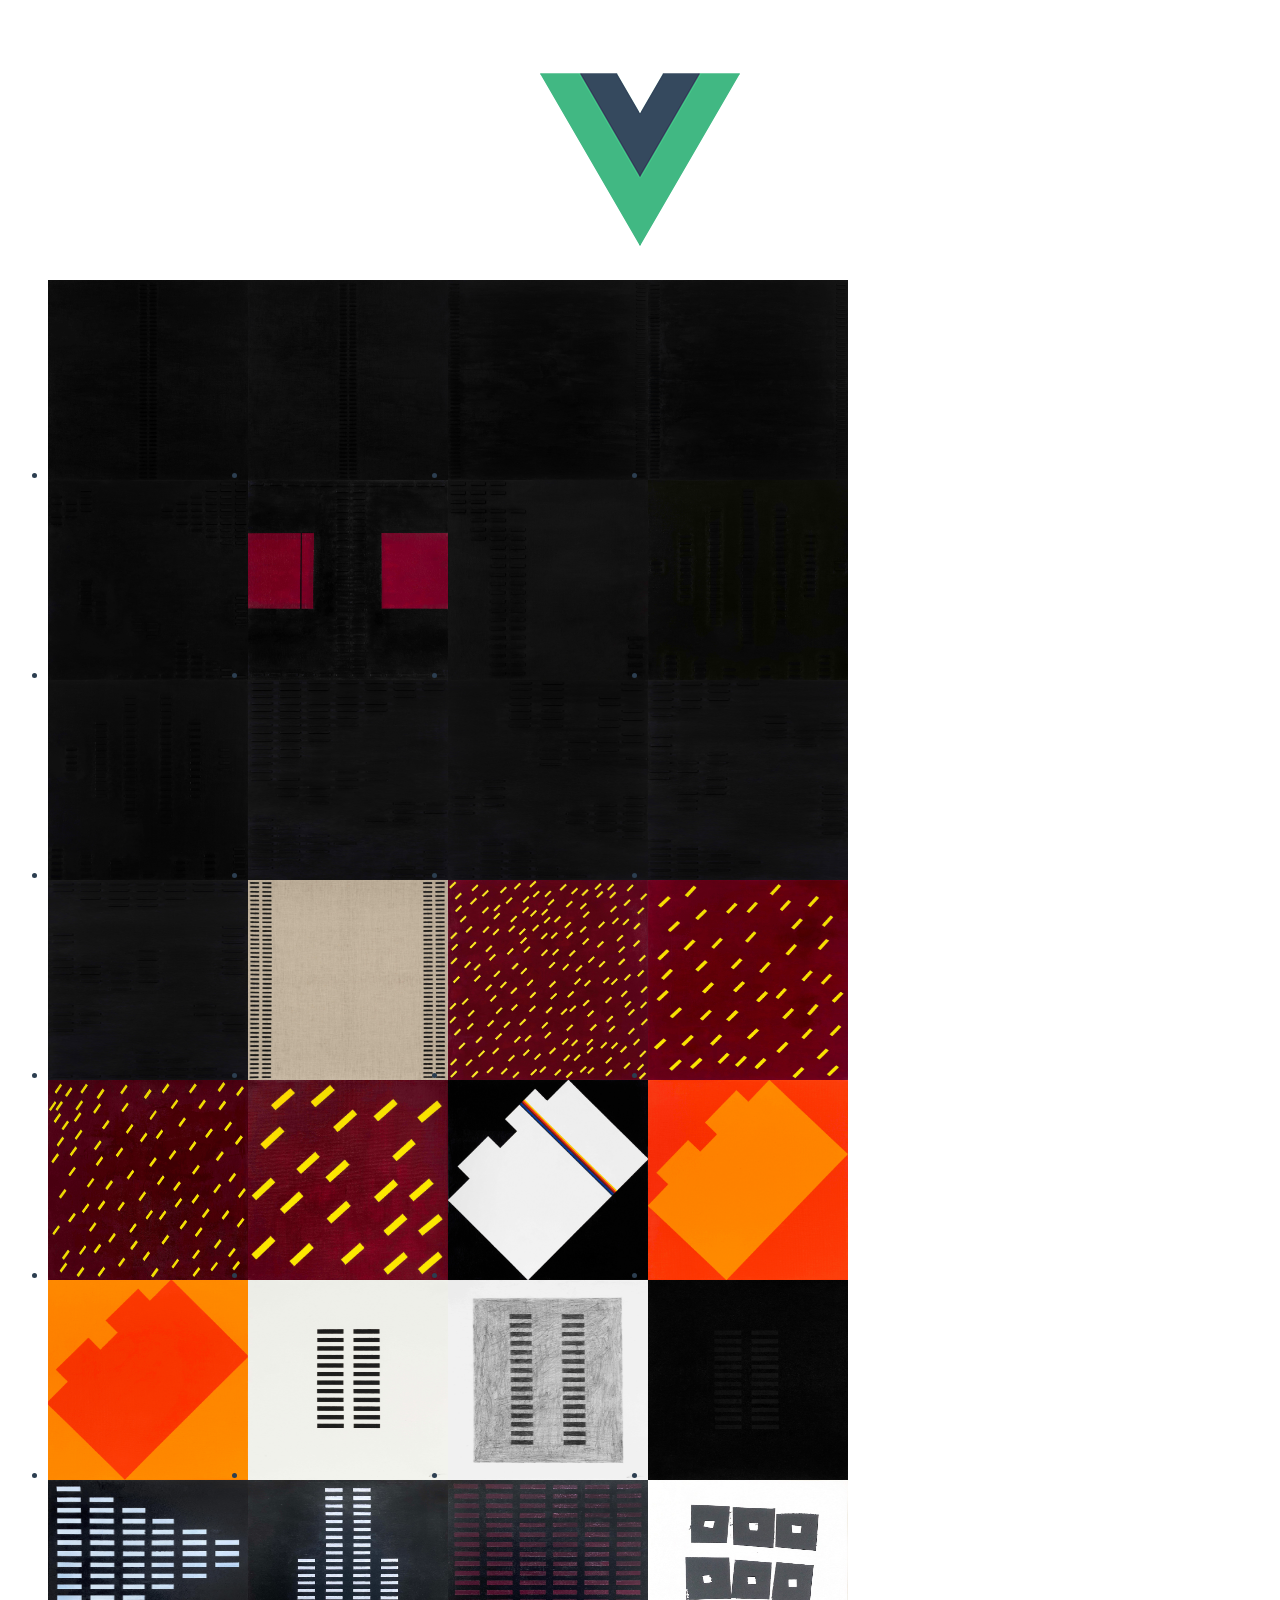
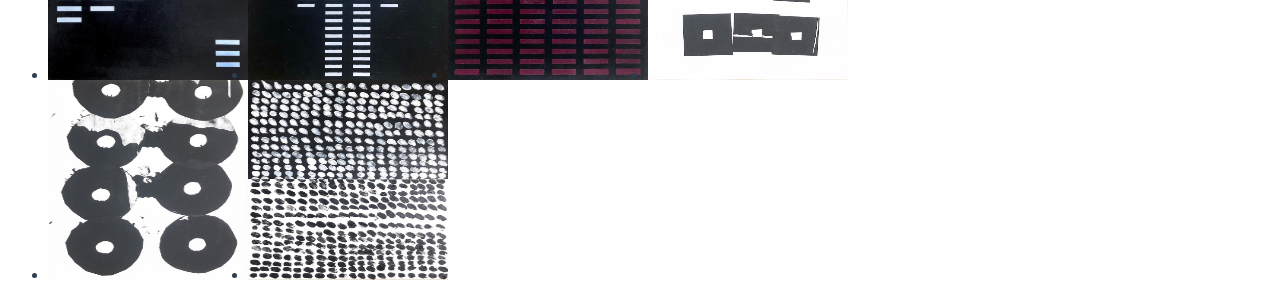
<file: index.html>
<!doctype html><html lang=""><head><meta charset="utf-8"><meta http-equiv="X-UA-Compatible" content="IE=edge"><meta name="viewport" content="width=device-width,initial-scale=1"><link rel="icon" href="/favicon.ico"><title>wonhyukson-image</title><script defer="defer" src="/js/chunk-vendors.1caca6cf.js"></script><script defer="defer" src="/js/app.214ada5c.js"></script><link href="/css/app.ce673a76.css" rel="stylesheet"></head><body><noscript><strong>We're sorry but wonhyukson-image doesn't work properly without JavaScript enabled. Please enable it to continue.</strong></noscript><div id="app"></div></body></html>
</file>
<file: css/app.ce673a76.css>
ul.img-list[data-v-b1dfa598]{display:flex;width:100vh;flex-wrap:wrap}li.img-item[data-v-b1dfa598]{width:200px;height:200px}li.img-item>img[data-v-b1dfa598]{width:100%;height:100%}#app{font-family:Avenir,Helvetica,Arial,sans-serif;-webkit-font-smoothing:antialiased;-moz-osx-font-smoothing:grayscale;text-align:center;color:#2c3e50;margin-top:60px}
</file>
